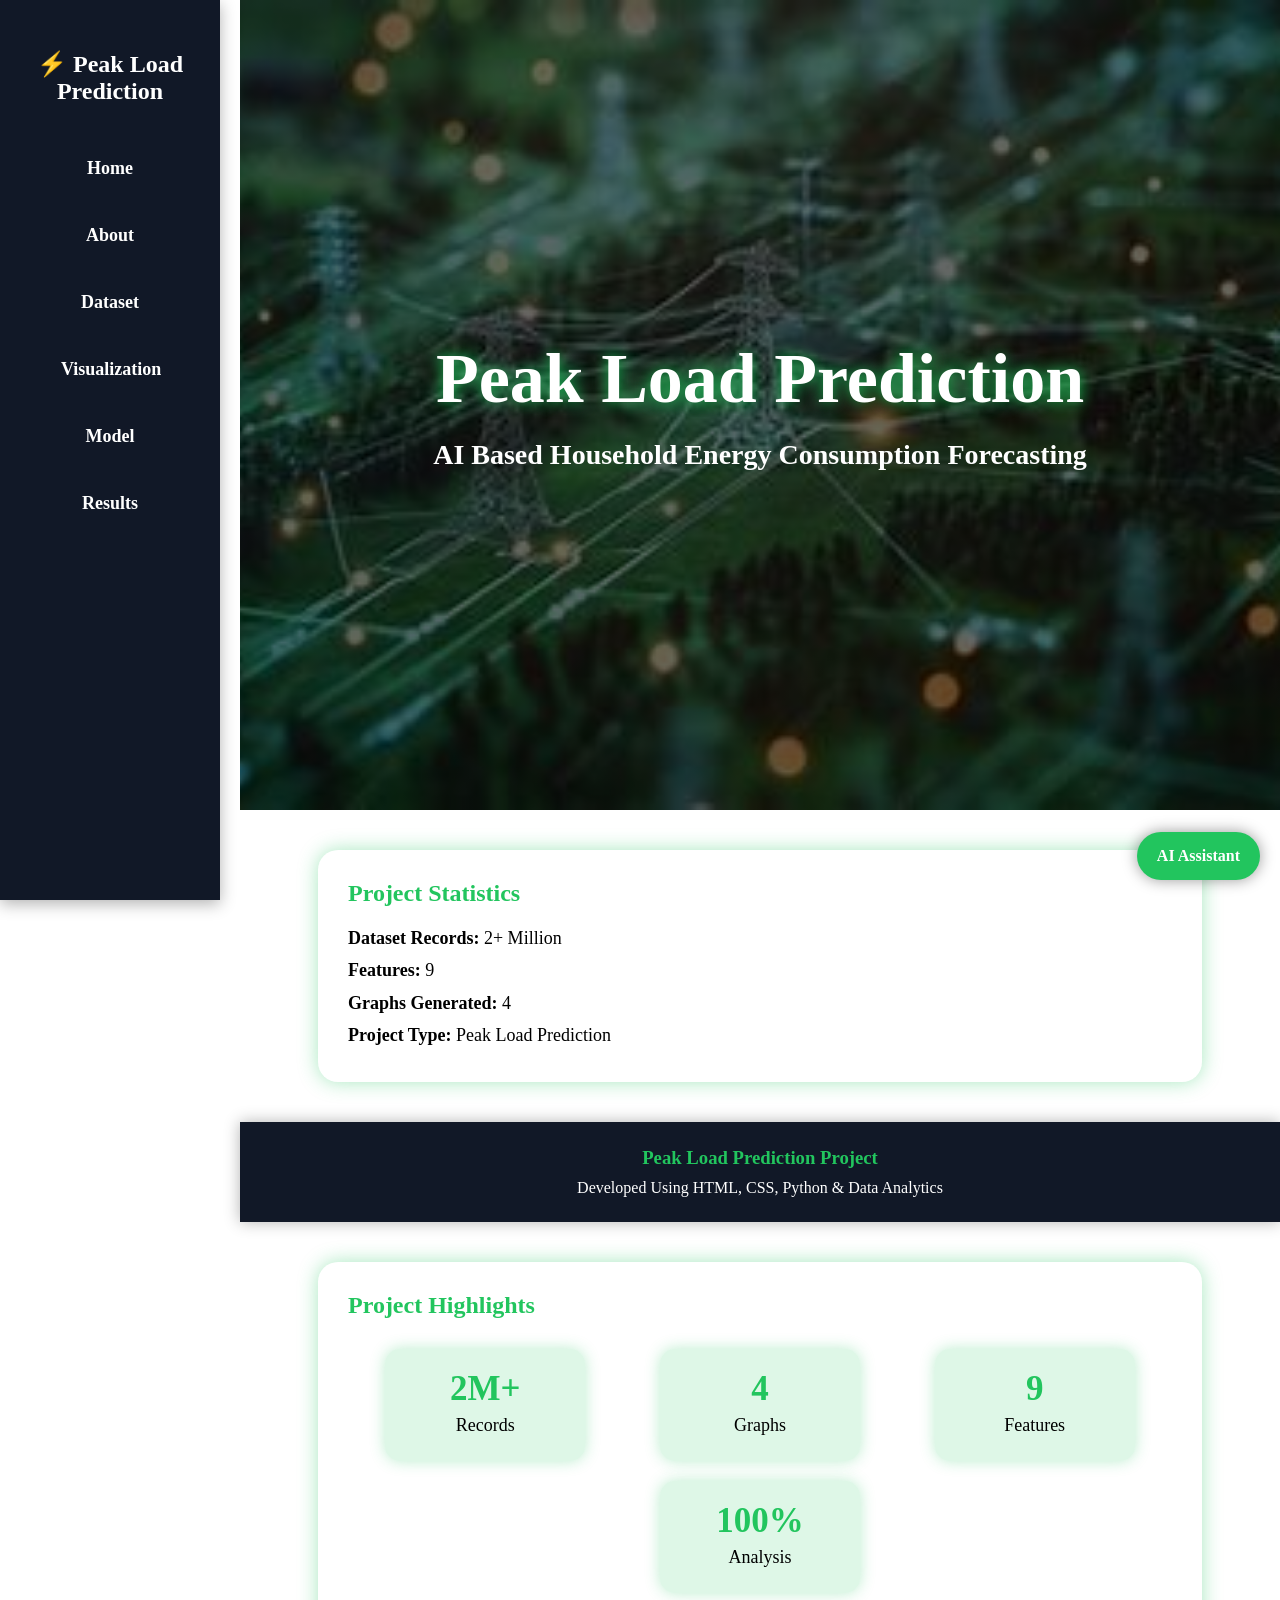
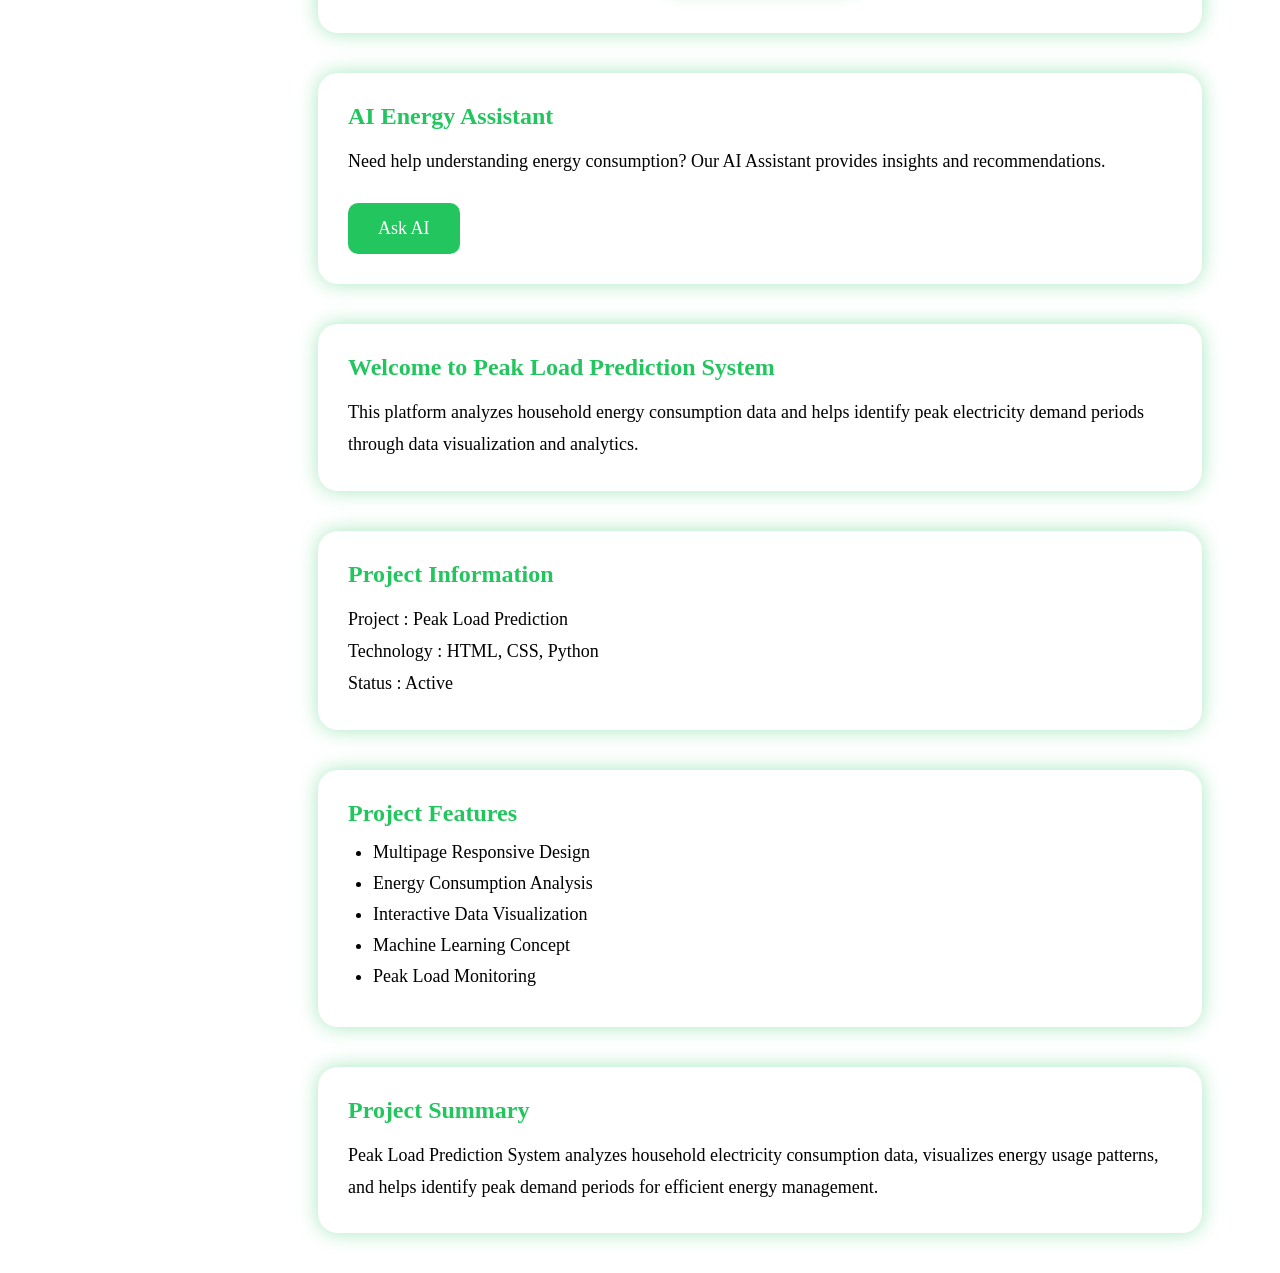
<file: index.html>
<!DOCTYPE html>
<html>
<head>
<title>Peak Load Prediction</title>
<link rel="stylesheet" href="style.css">
</head>

<body>

<nav>
<h2 style="color:white;text-align:center;margin-bottom:30px;">
⚡ Peak Load Prediction
</h2>

<a href="index.html">Home</a>
<a href="about.html">About</a>
<a href="dataset.html">Dataset</a>
<a href="visualization.html">Visualization</a>
<a href="model.html">Model</a>
<a href="results.html">Results</a>
</nav>

<div class="hero">

<h1>Peak Load Prediction</h1>

<p>
AI Based Household Energy Consumption Forecasting
</p>

</div>



<div class="card">

<h2>Project Statistics</h2>

<p><b>Dataset Records:</b> 2+ Million</p>
<p><b>Features:</b> 9</p>
<p><b>Graphs Generated:</b> 4</p>
<p><b>Project Type:</b> Peak Load Prediction</p>

</div>



<footer>
<h3>Peak Load Prediction Project</h3>
<p>Developed Using HTML, CSS, Python & Data Analytics</p>
</footer>



<div class="card">

<h2>Project Highlights</h2>

<div class="stats">

<div class="box">
<h3>2M+</h3>
<p>Records</p>
</div>

<div class="box">
<h3>4</h3>
<p>Graphs</p>
</div>

<div class="box">
<h3>9</h3>
<p>Features</p>
</div>

<div class="box">
<h3>100%</h3>
<p>Analysis</p>
</div>

</div>

</div>



<div class="card">

<h2>AI Energy Assistant</h2>

<p>
Need help understanding energy consumption?
Our AI Assistant provides insights and recommendations.
</p>

<button class="btn">Ask AI</button>

</div>

<div class="ai-button">
AI Assistant
</div>



<div class="card">

<h2>Welcome to Peak Load Prediction System</h2>

<p>
This platform analyzes household energy consumption data and helps identify peak electricity demand periods through data visualization and analytics.
</p>

</div>



<div class="card">

<h2>Project Information</h2>

<p>Project : Peak Load Prediction</p>
<p>Technology : HTML, CSS, Python</p>
<p>Status : Active</p>

</div>



<div class="card">

<h2>Project Features</h2>

<ul>
<li>Multipage Responsive Design</li>
<li>Energy Consumption Analysis</li>
<li>Interactive Data Visualization</li>
<li>Machine Learning Concept</li>
<li>Peak Load Monitoring</li>
</ul>

</div>



<div class="card">

<h2>Project Summary</h2>

<p>
Peak Load Prediction System analyzes household electricity consumption data,
visualizes energy usage patterns, and helps identify peak demand periods for
efficient energy management.
</p>

</div>

</body>
</html>
</file>
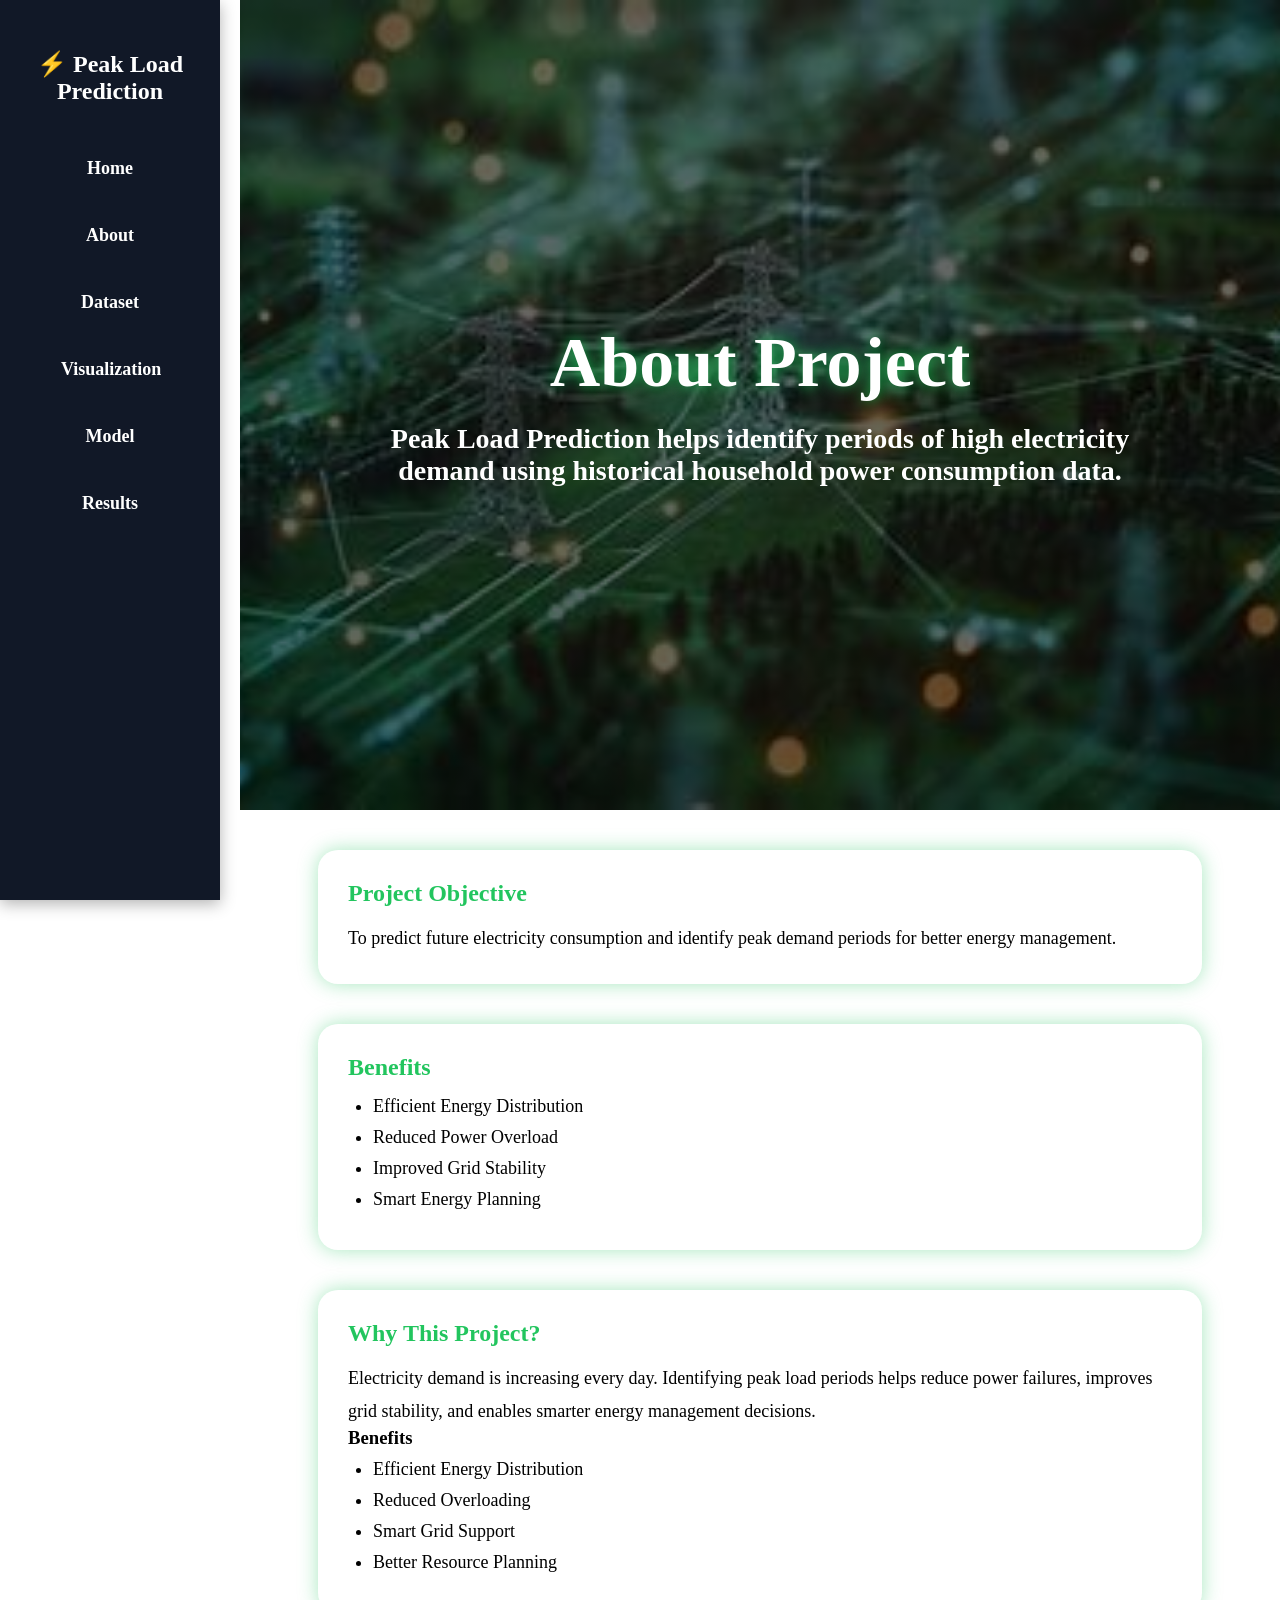
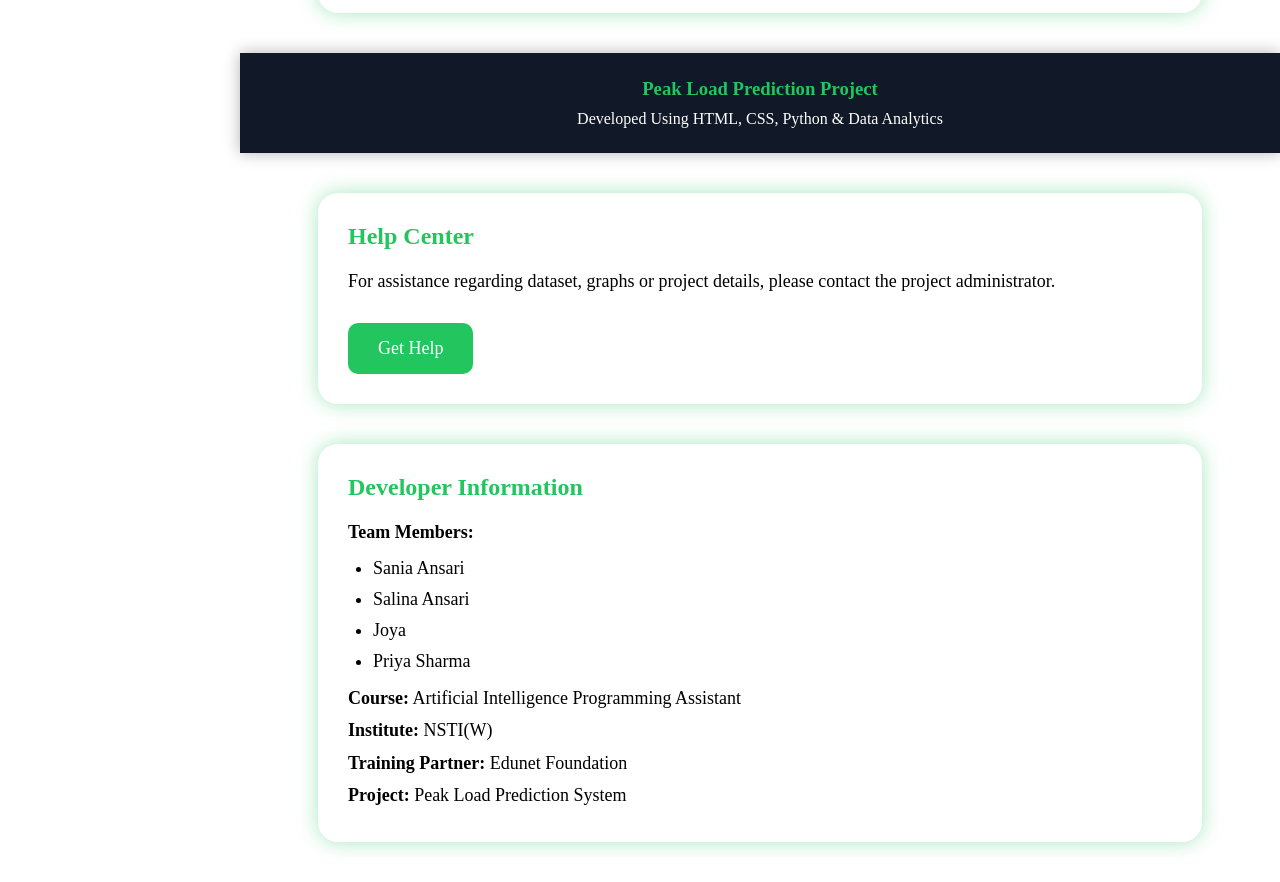
<file: about.html>
<!DOCTYPE html>
<html>

<head>
<title>About Project</title>
<link rel="stylesheet" href="style.css">
</head>

<body>

<nav>
<h2 style="color:white;text-align:center;margin-bottom:30px;">
⚡ Peak Load Prediction
</h2>

<a href="index.html">Home</a>
<a href="about.html">About</a>
<a href="dataset.html">Dataset</a>
<a href="visualization.html">Visualization</a>
<a href="model.html">Model</a>
<a href="results.html">Results</a>
</nav>

<div class="hero">

<h1>About Project</h1>

<p>
Peak Load Prediction helps identify periods of high electricity demand using historical household power consumption data.
</p>

</div>

<div class="card">

<h2>Project Objective</h2>

<p>
To predict future electricity consumption and identify peak demand periods for better energy management.
</p>

</div>

<div class="card">

<h2>Benefits</h2>

<ul>
<li>Efficient Energy Distribution</li>
<li>Reduced Power Overload</li>
<li>Improved Grid Stability</li>
<li>Smart Energy Planning</li>
</ul>

</div>



<div class="card">

<h2>Why This Project?</h2>

<p>
Electricity demand is increasing every day. Identifying peak load periods helps reduce power failures, improves grid stability, and enables smarter energy management decisions.
</p>

<h3>Benefits</h3>

<ul>
<li>Efficient Energy Distribution</li>
<li>Reduced Overloading</li>
<li>Smart Grid Support</li>
<li>Better Resource Planning</li>
</ul>

</div>



<footer>
<h3>Peak Load Prediction Project</h3>
<p>Developed Using HTML, CSS, Python & Data Analytics</p>
</footer>



<div class="card">

<h2>Help Center</h2>

<p>
For assistance regarding dataset, graphs or project details,
please contact the project administrator.
</p>

<button class="btn">Get Help</button>

</div>



<div class="card">

<h2>Developer Information</h2>

<p><b>Team Members:</b></p>

<ul>
<li>Sania Ansari</li>
<li>Salina Ansari</li>
<li>Joya</li>
<li>Priya Sharma</li>
</ul>

<p><b>Course:</b> Artificial Intelligence Programming Assistant</p>

<p><b>Institute:</b> NSTI(W)</p>

<p><b>Training Partner:</b> Edunet Foundation</p>

<p><b>Project:</b> Peak Load Prediction System</p>

</div>

</body>
</html>
</file>
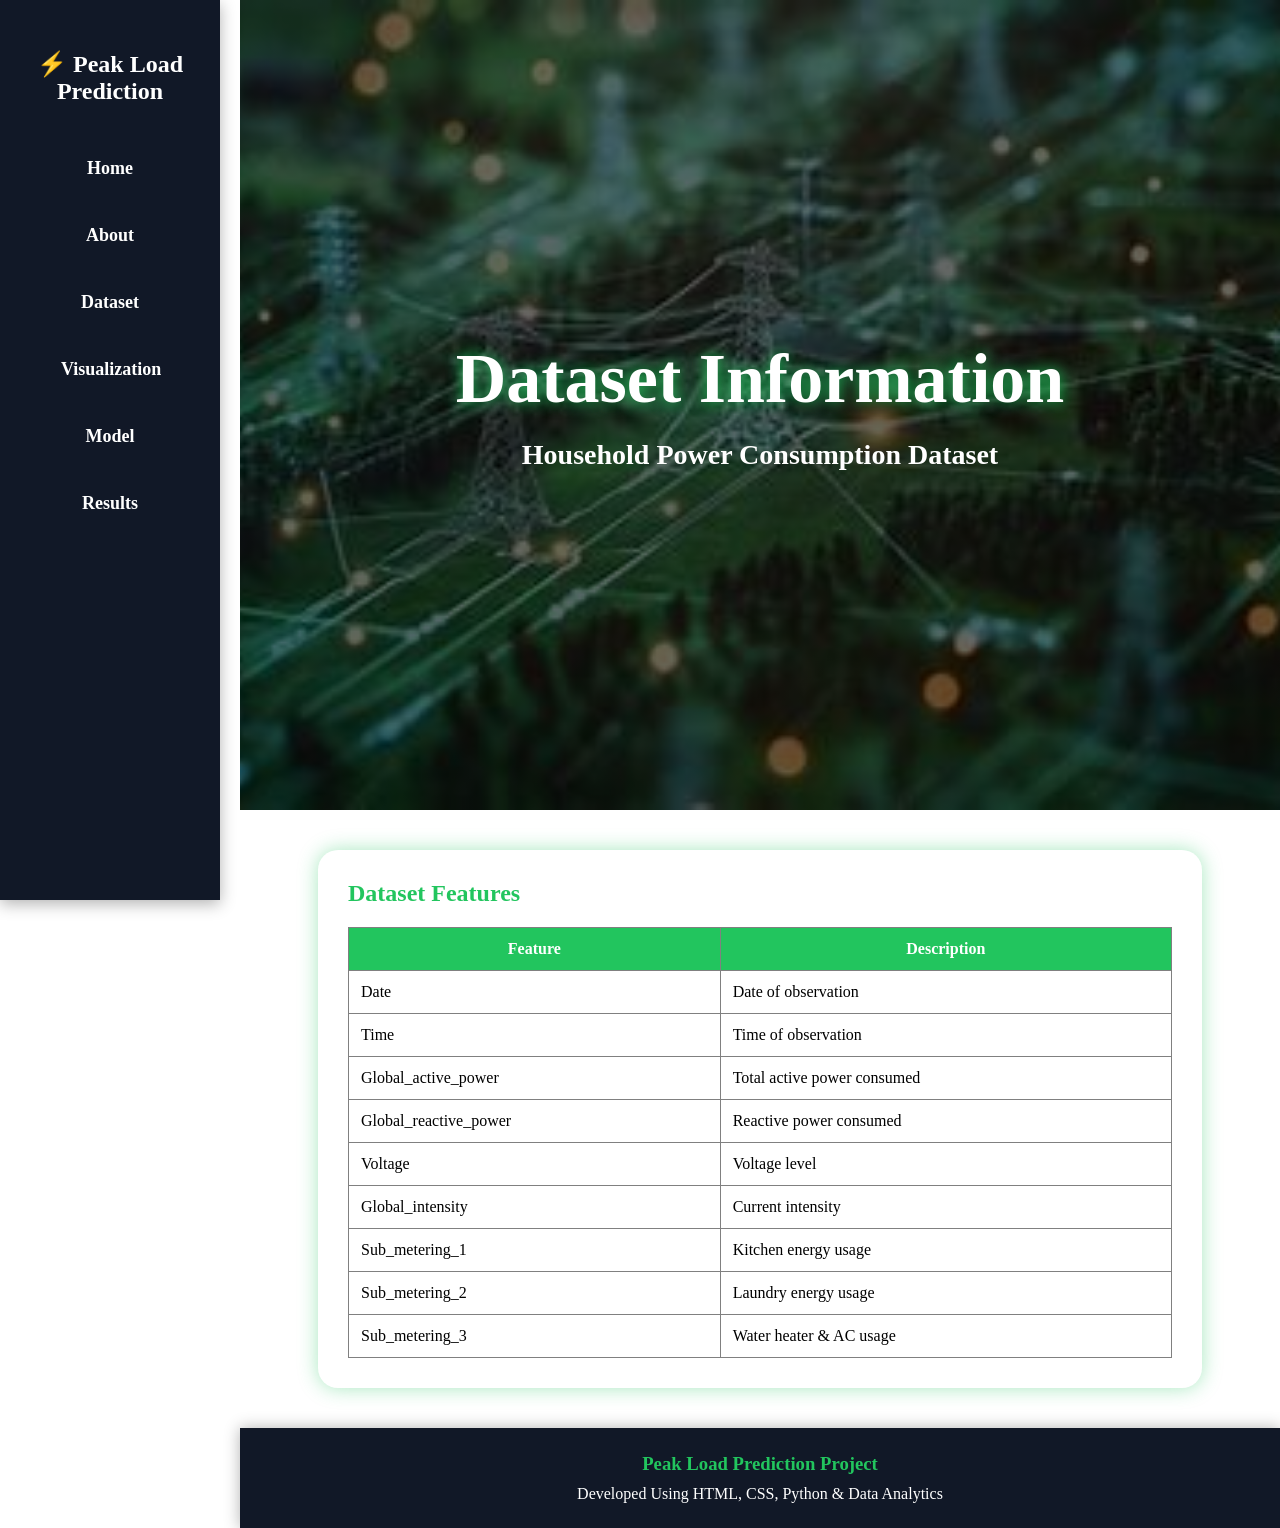
<file: dataset.html>
<!DOCTYPE html>
<html>

<head>
<title>Dataset Information</title>
<link rel="stylesheet" href="style.css">
</head>

<body>

<nav>
<h2 style="color:white;text-align:center;margin-bottom:30px;">
⚡ Peak Load Prediction
</h2>

<a href="index.html">Home</a>
<a href="about.html">About</a>
<a href="dataset.html">Dataset</a>
<a href="visualization.html">Visualization</a>
<a href="model.html">Model</a>
<a href="results.html">Results</a>
</nav>

<div class="hero">
<h1>Dataset Information</h1>
<p>Household Power Consumption Dataset</p>
</div>

<div class="card">

<h2>Dataset Features</h2>

<table border="1" width="100%" cellpadding="10">

<tr>
<th>Feature</th>
<th>Description</th>
</tr>

<tr>
<td>Date</td>
<td>Date of observation</td>
</tr>

<tr>
<td>Time</td>
<td>Time of observation</td>
</tr>

<tr>
<td>Global_active_power</td>
<td>Total active power consumed</td>
</tr>

<tr>
<td>Global_reactive_power</td>
<td>Reactive power consumed</td>
</tr>

<tr>
<td>Voltage</td>
<td>Voltage level</td>
</tr>

<tr>
<td>Global_intensity</td>
<td>Current intensity</td>
</tr>

<tr>
<td>Sub_metering_1</td>
<td>Kitchen energy usage</td>
</tr>

<tr>
<td>Sub_metering_2</td>
<td>Laundry energy usage</td>
</tr>

<tr>
<td>Sub_metering_3</td>
<td>Water heater & AC usage</td>
</tr>

</table>

</div>



<footer>
<h3>Peak Load Prediction Project</h3>
<p>Developed Using HTML, CSS, Python & Data Analytics</p>
</footer>

</body>
</html>
</file>
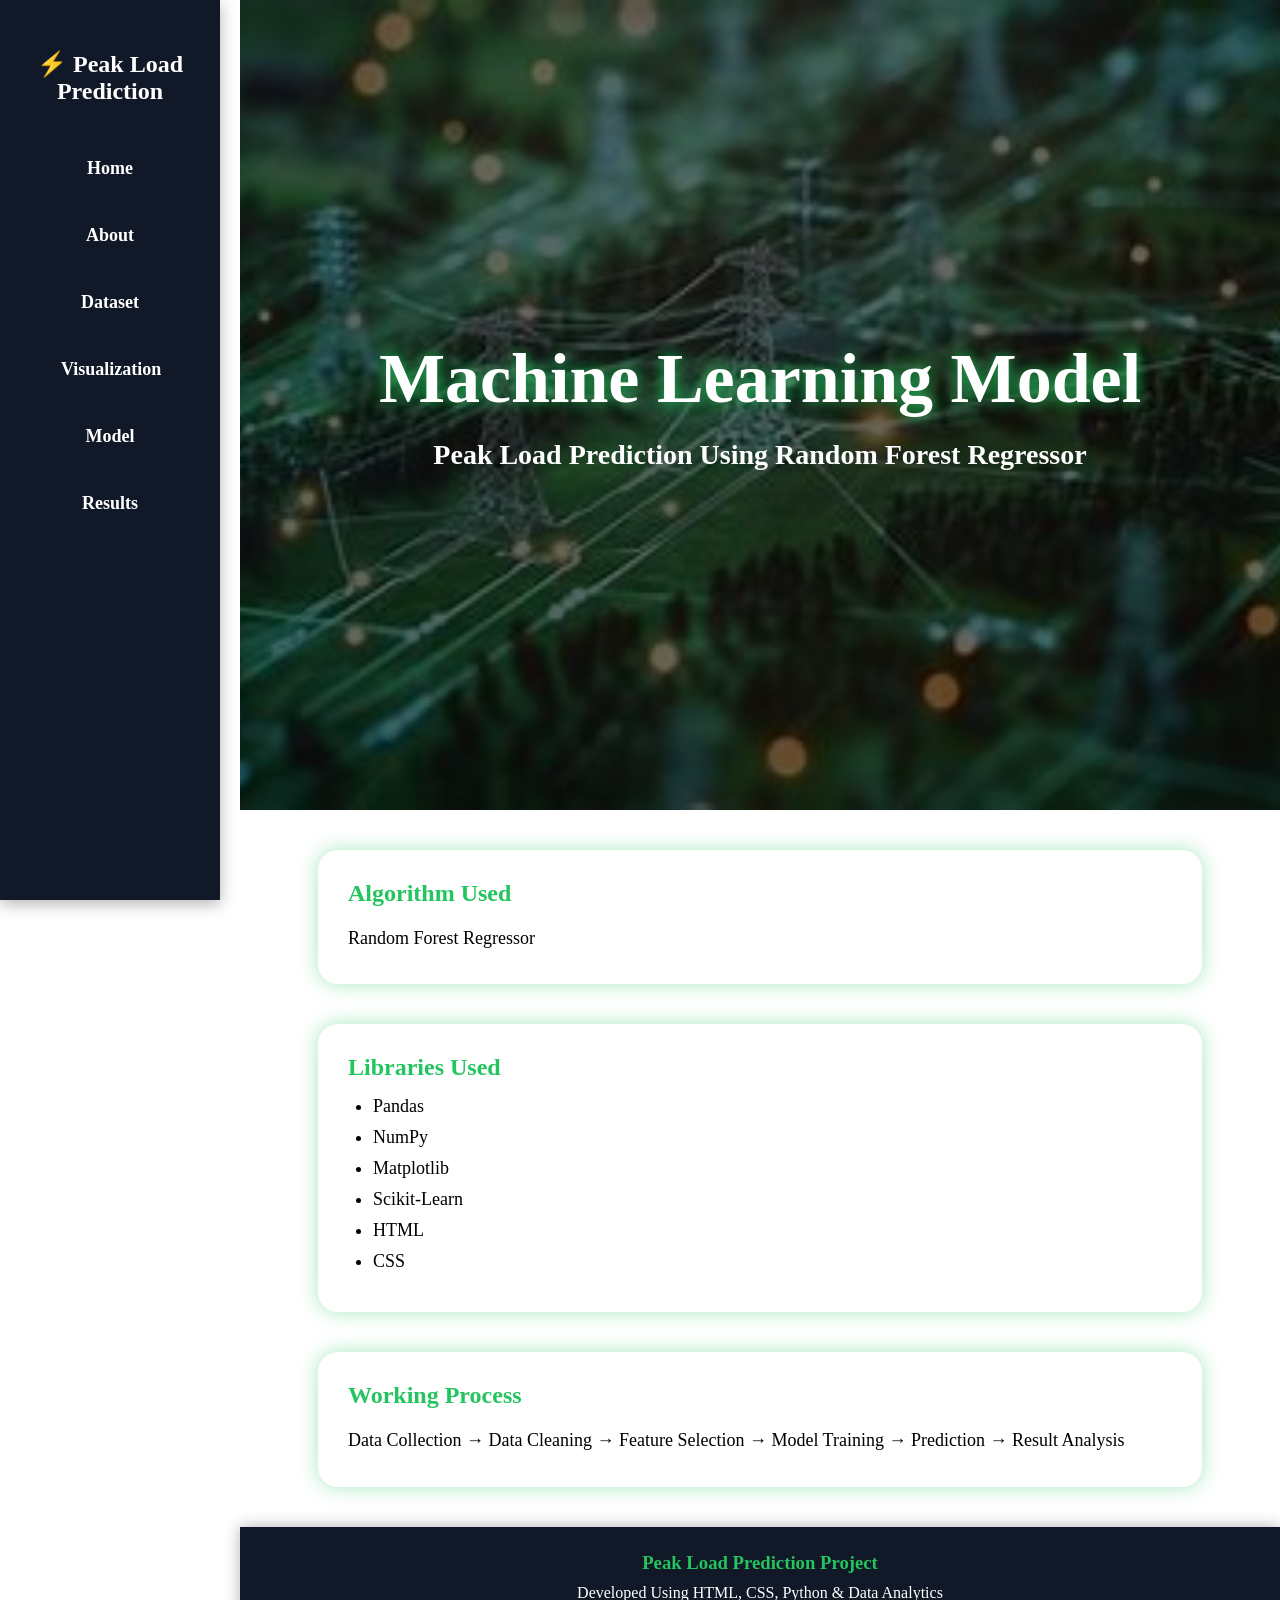
<file: model.html>
<!DOCTYPE html>
<html>
<head>
<title>Machine Learning Model</title>
<link rel="stylesheet" href="style.css">
</head>

<body>

<nav>
<h2 style="color:white;text-align:center;margin-bottom:30px;">
⚡ Peak Load Prediction
</h2>

<a href="index.html">Home</a>
<a href="about.html">About</a>
<a href="dataset.html">Dataset</a>
<a href="visualization.html">Visualization</a>
<a href="model.html">Model</a>
<a href="results.html">Results</a>
</nav>

<div class="hero">
<h1>Machine Learning Model</h1>
<p>Peak Load Prediction Using Random Forest Regressor</p>
</div>

<div class="card">
<h2>Algorithm Used</h2>
<p>Random Forest Regressor</p>
</div>

<div class="card">
<h2>Libraries Used</h2>
<ul>
<li>Pandas</li>
<li>NumPy</li>
<li>Matplotlib</li>
<li>Scikit-Learn</li>
<li>HTML</li>
<li>CSS</li>
</ul>
</div>

<div class="card">
<h2>Working Process</h2>
<p>
Data Collection → Data Cleaning → Feature Selection →
Model Training → Prediction → Result Analysis
</p>
</div>



<footer>
<h3>Peak Load Prediction Project</h3>
<p>Developed Using HTML, CSS, Python & Data Analytics</p>
</footer>

</body>
</html>
</file>
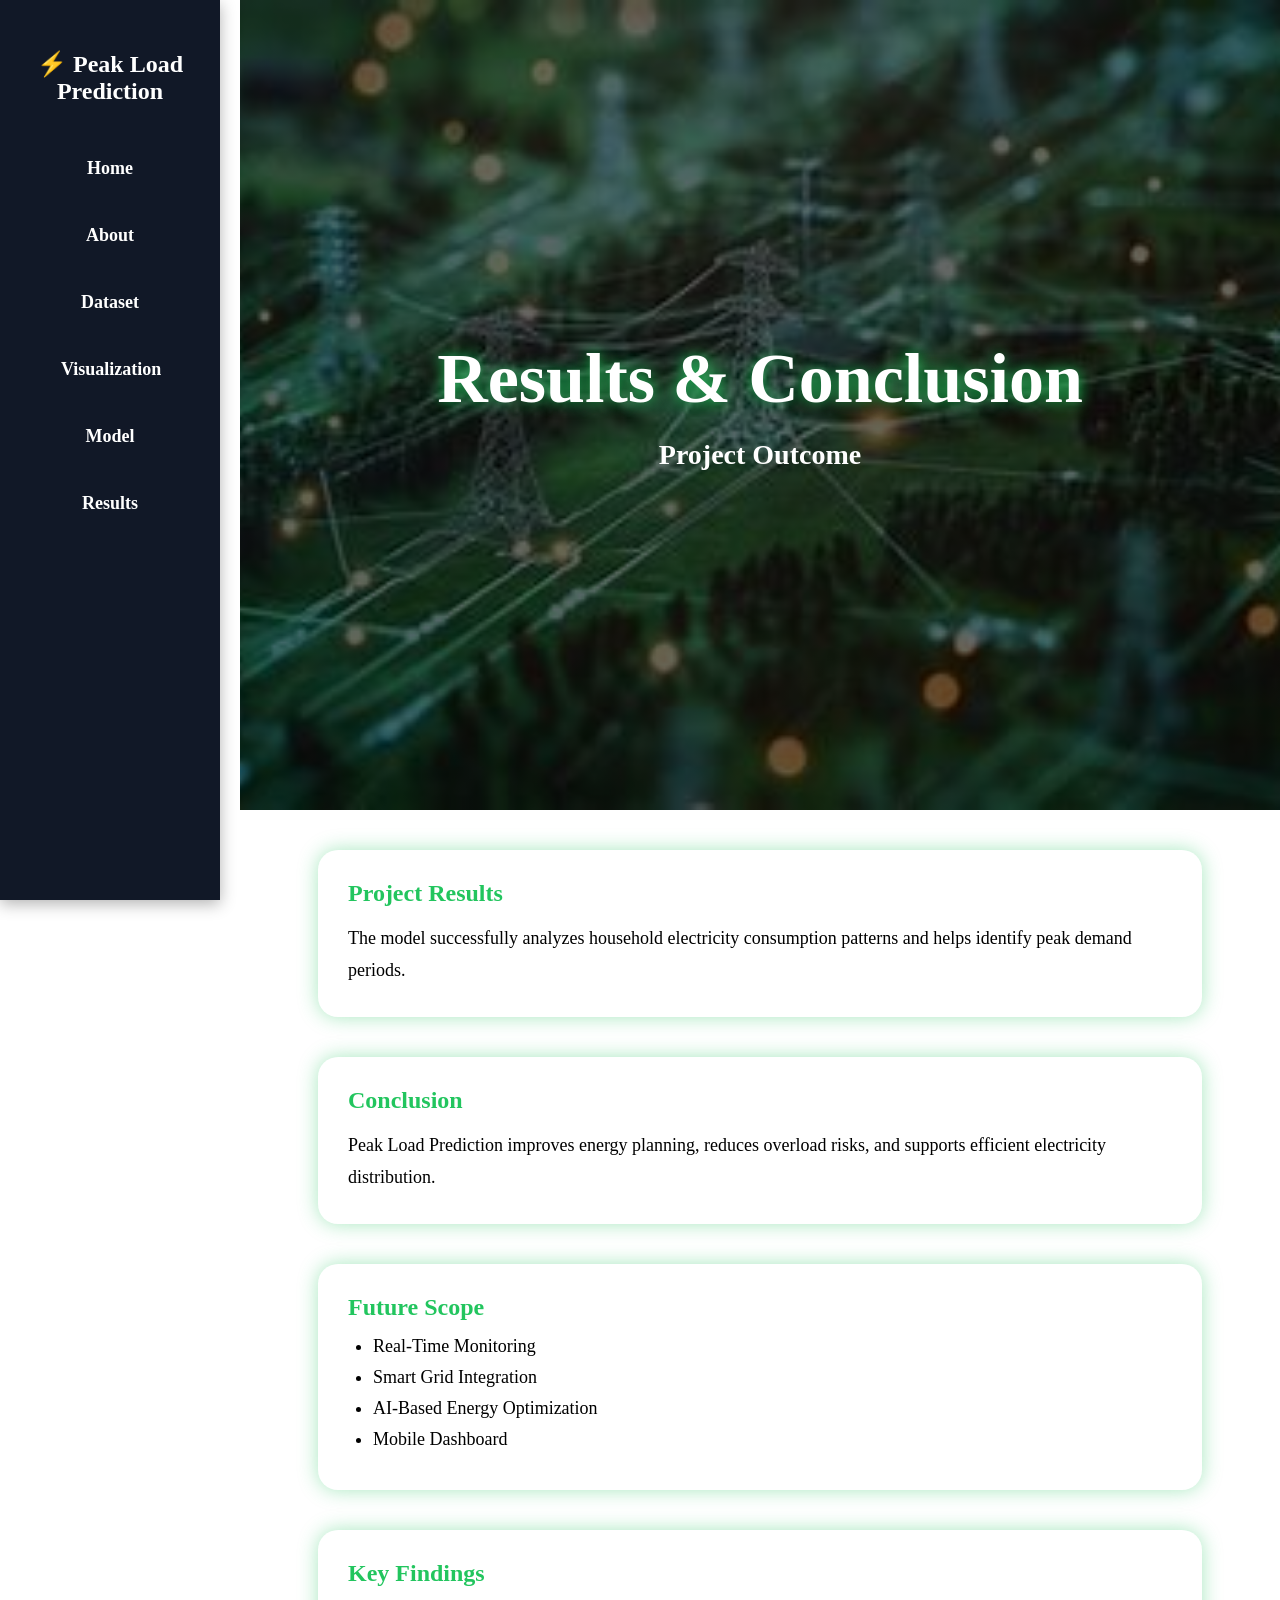
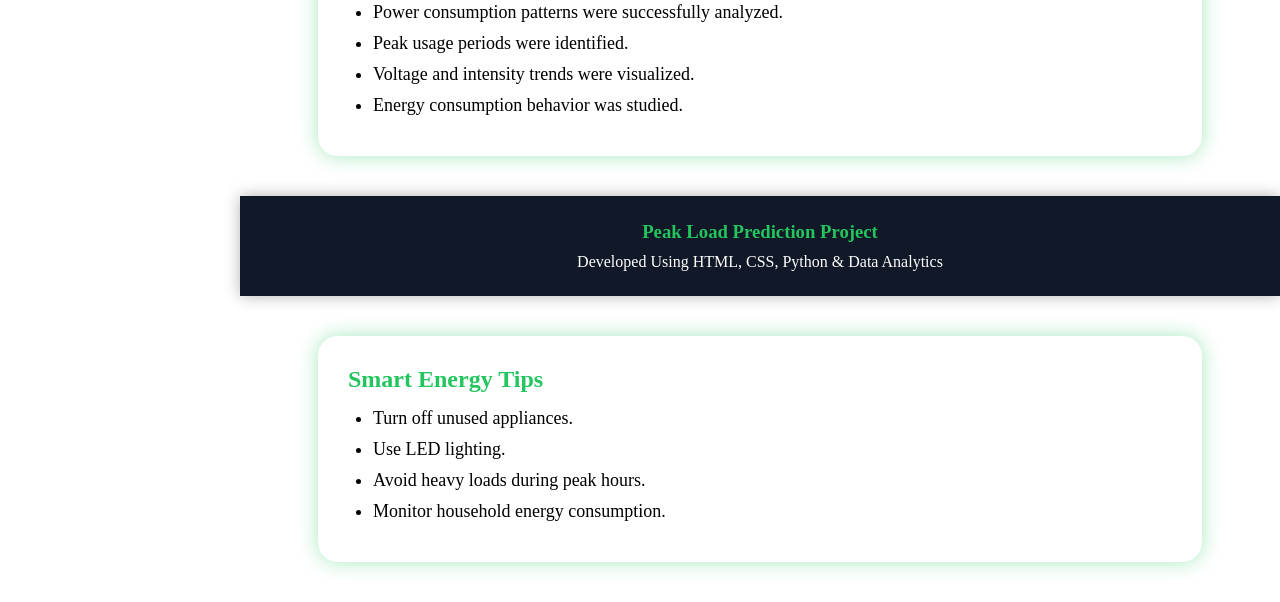
<file: results.html>
<!DOCTYPE html>
<html>
<head>
<title>Results</title>
<link rel="stylesheet" href="style.css">
</head>

<body>

<nav>
<h2 style="color:white;text-align:center;margin-bottom:30px;">
⚡ Peak Load Prediction
</h2>

<a href="index.html">Home</a>
<a href="about.html">About</a>
<a href="dataset.html">Dataset</a>
<a href="visualization.html">Visualization</a>
<a href="model.html">Model</a>
<a href="results.html">Results</a>
</nav>

<div class="hero">
<h1>Results & Conclusion</h1>
<p>Project Outcome</p>
</div>

<div class="card">
<h2>Project Results</h2>
<p>
The model successfully analyzes household electricity consumption patterns
and helps identify peak demand periods.
</p>
</div>

<div class="card">
<h2>Conclusion</h2>
<p>
Peak Load Prediction improves energy planning, reduces overload risks,
and supports efficient electricity distribution.
</p>
</div>

<div class="card">
<h2>Future Scope</h2>
<ul>
<li>Real-Time Monitoring</li>
<li>Smart Grid Integration</li>
<li>AI-Based Energy Optimization</li>
<li>Mobile Dashboard</li>
</ul>
</div>



<div class="card">

<h2>Key Findings</h2>

<ul>
<li>Power consumption patterns were successfully analyzed.</li>
<li>Peak usage periods were identified.</li>
<li>Voltage and intensity trends were visualized.</li>
<li>Energy consumption behavior was studied.</li>

</ul>

</div>



<footer>
<h3>Peak Load Prediction Project</h3>
<p>Developed Using HTML, CSS, Python & Data Analytics</p>
</footer>



<div class="card">

<h2>Smart Energy Tips</h2>

<ul>
<li>Turn off unused appliances.</li>
<li>Use LED lighting.</li>
<li>Avoid heavy loads during peak hours.</li>
<li>Monitor household energy consumption.</li>
</ul>

</div>

</body>
</html>
</file>
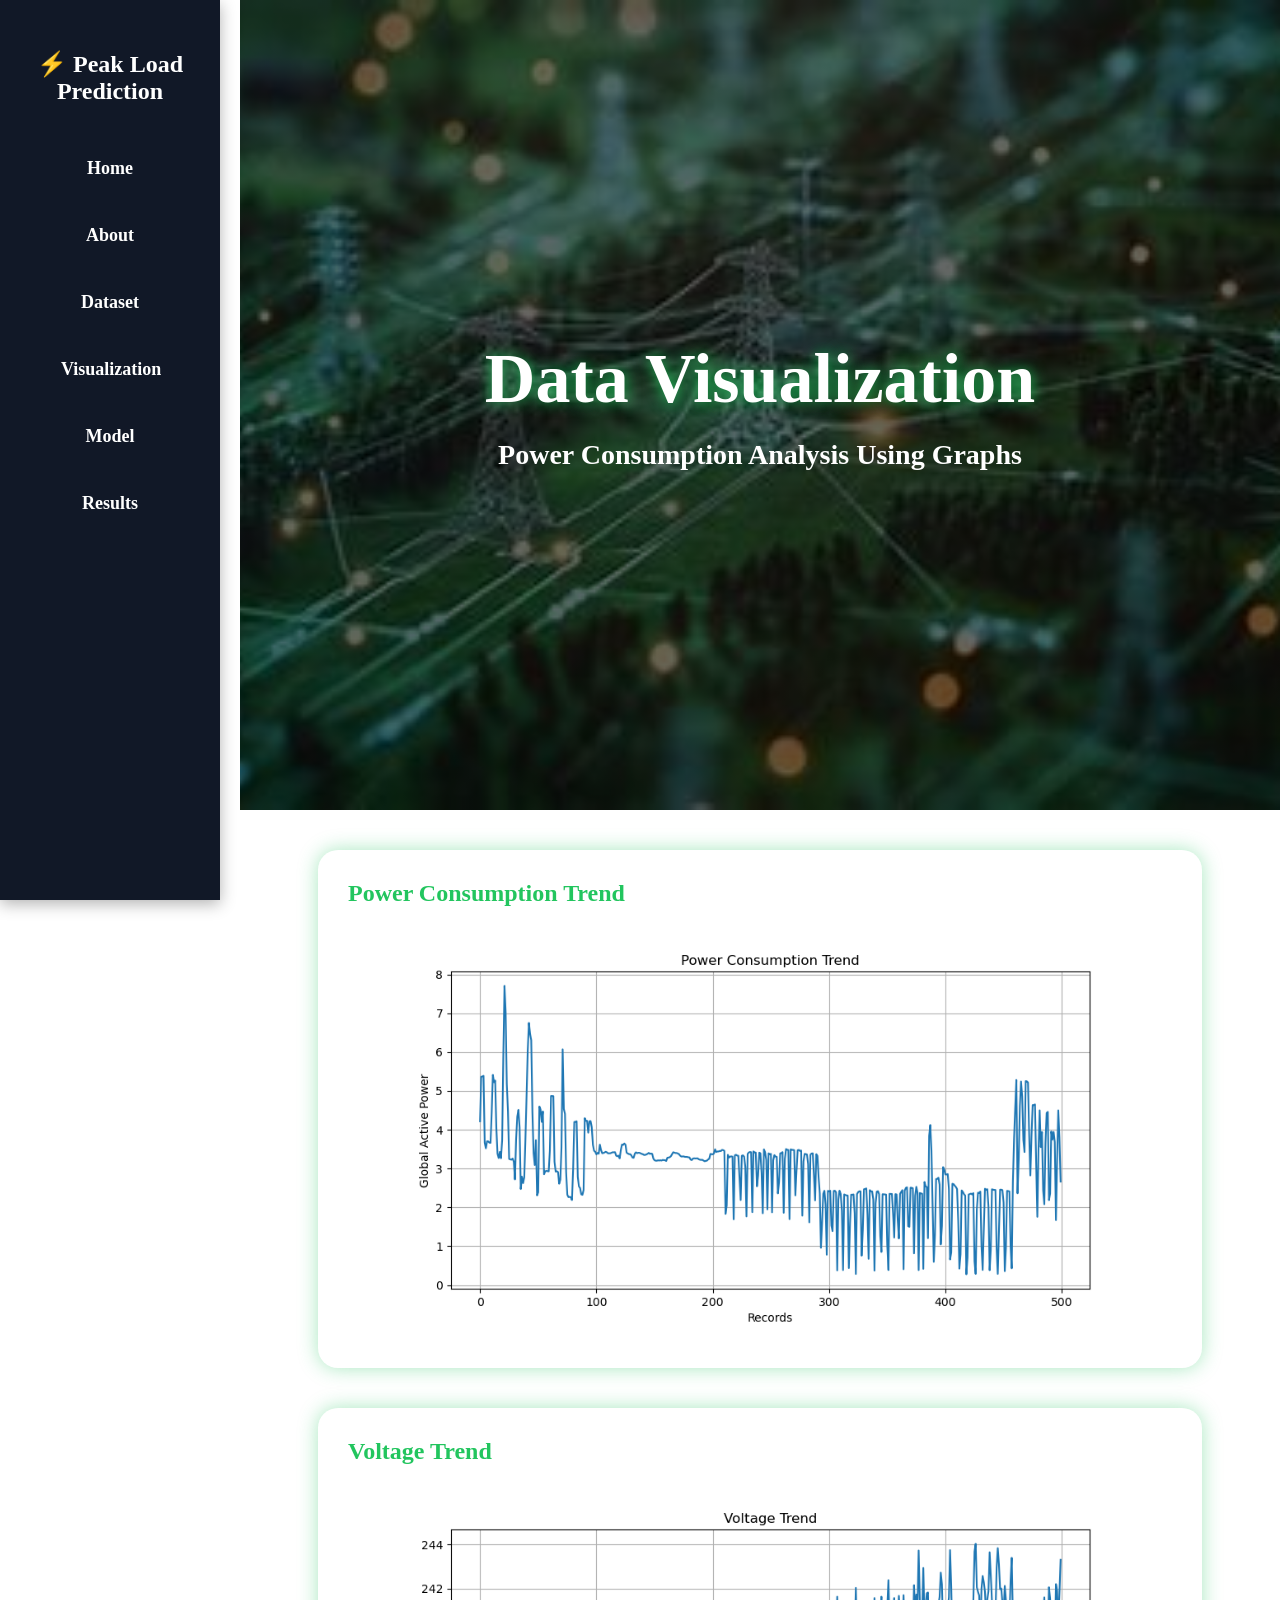
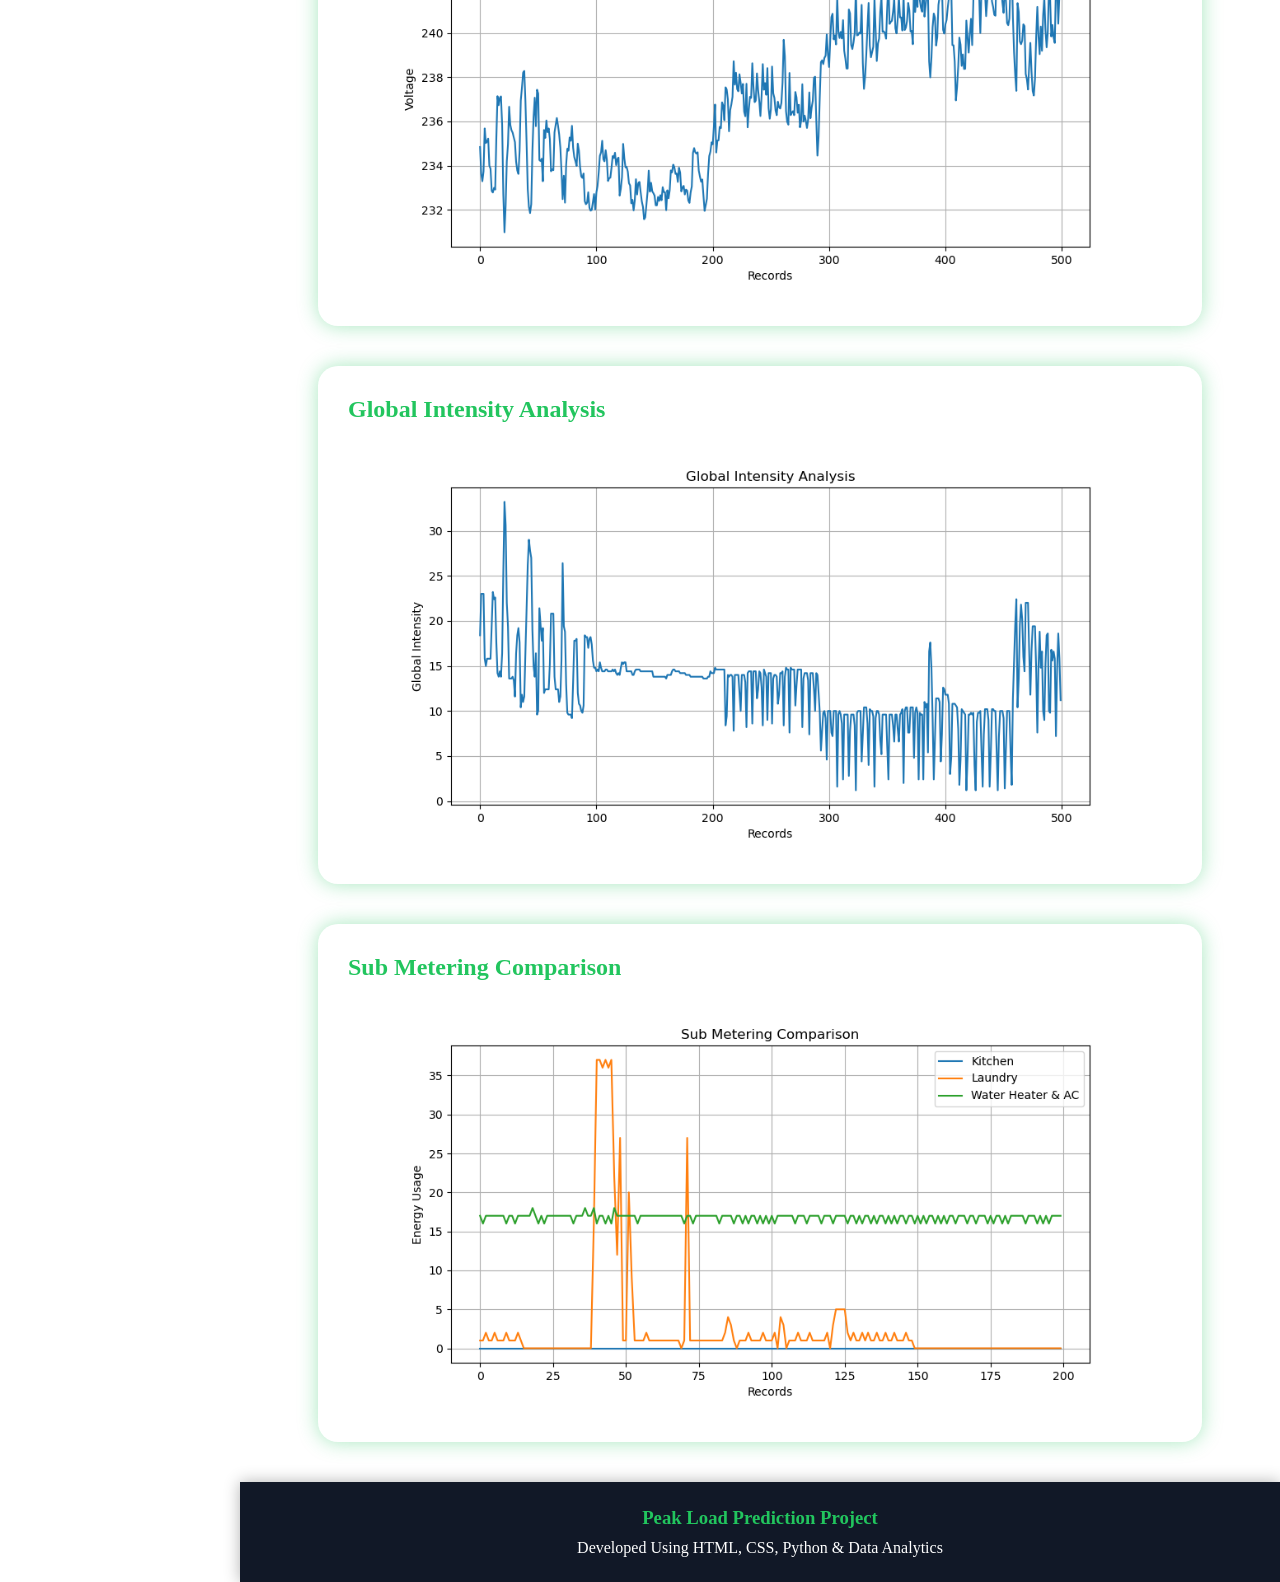
<file: visualization.html>
<!DOCTYPE html>
<html>

<head>
<title>Data Visualization</title>
<link rel="stylesheet" href="style.css">
</head>

<body>

<nav>
<h2 style="color:white;text-align:center;margin-bottom:30px;">
⚡ Peak Load Prediction
</h2>

<a href="index.html">Home</a>
<a href="about.html">About</a>
<a href="dataset.html">Dataset</a>
<a href="visualization.html">Visualization</a>
<a href="model.html">Model</a>
<a href="results.html">Results</a>
</nav>

<div class="hero">

<h1>Data Visualization</h1>

<p>
Power Consumption Analysis Using Graphs
</p>

</div>

<div class="card">

<h2>Power Consumption Trend</h2>

<img src="graph1.png" width="100%">

</div>

<div class="card">

<h2>Voltage Trend</h2>

<img src="graph2.png" width="100%">

</div>

<div class="card">

<h2>Global Intensity Analysis</h2>

<img src="graph3.png" width="100%">

</div>

<div class="card">

<h2>Sub Metering Comparison</h2>

<img src="graph4.png" width="100%">

</div>



<footer>
<h3>Peak Load Prediction Project</h3>
<p>Developed Using HTML, CSS, Python & Data Analytics</p>
</footer>

</body>
</html>
</file>
<file: style.css>
*{
margin:0;
padding:0;
box-sizing:border-box;
font-family:Segoe UI;
}

body{
color:white;
}

nav{
background:#111827;
padding:20px;
text-align:center;
}

nav a{
color:white;
text-decoration:none;
margin:20px;
font-size:18px;
font-weight:bold;
}

nav a:hover{
color:#22c55e;
}

.hero{
height:90vh;
display:flex;
justify-content:center;
align-items:center;
flex-direction:column;
background:
linear-gradient(rgba(0,0,0,0.6),rgba(0,0,0,0.6)),
url('energy.jpg');

background-size:cover;
background-position:center;
text-align:center;
}

.hero h1{
font-size:60px;
margin-bottom:20px;
}

.hero p{
font-size:24px;
max-width:800px;
}

.btn{
margin-top:25px;
padding:15px 30px;
background:#22c55e;
border:none;
border-radius:10px;
font-size:18px;
color:white;
}


.card{
width:80%;
margin:40px auto;
padding:30px;
background:rgba(255,255,255,0.1);
border-radius:20px;
backdrop-filter:blur(10px);
box-shadow:0 0 20px rgba(0,0,0,0.3);
}

.card h2{
color:#22c55e;
margin-bottom:15px;
}

.card ul{
padding-left:25px;
}

.card li{
margin:10px 0;
}


table{
border-collapse:collapse;
margin-top:20px;
}

th{
background:#22c55e;
color:white;
}

td,th{
padding:12px;
}

tr:nth-child(even){
background:rgba(255,255,255,0.08);
}


.card:hover{
transform:scale(1.03);
transition:0.4s;
}

footer{
background:#111827;
padding:20px;
text-align:center;
margin-top:30px;
}



nav{
background:rgba(17,24,39,0.95);
padding:20px;
text-align:center;
position:sticky;
top:0;
box-shadow:0 4px 15px rgba(0,0,0,0.3);
}

nav a{
color:white;
text-decoration:none;
margin:20px;
font-size:18px;
font-weight:bold;
transition:0.3s;
}

nav a:hover{
color:#22c55e;
font-size:20px;
}



.hero h1{
font-size:70px;
text-shadow:0 0 15px #22c55e;
}

.hero p{
font-size:28px;
font-weight:bold;
}



.hero h1{
font-size:70px;
text-shadow:0 0 15px #22c55e;
}

.hero p{
font-size:28px;
font-weight:bold;
}



.card{
width:85%;
margin:40px auto;
padding:30px;
border-radius:20px;
background:rgba(255,255,255,0.12);
backdrop-filter:blur(10px);
box-shadow:0 0 20px rgba(34,197,94,0.4);
}

.card:hover{
transform:scale(1.02);
transition:0.4s;
}



.card{
color:black !important;
}

.card p{
color:black !important;
font-size:18px;
line-height:1.8;
}

.card li{
color:black !important;
font-size:18px;
}



footer{
background:#111827;
color:white;
text-align:center;
padding:25px;
margin-top:40px;
box-shadow:0 0 15px rgba(0,0,0,0.3);
}

footer h3{
color:#22c55e;
margin-bottom:10px;
}



.stats{
display:flex;
justify-content:space-around;
flex-wrap:wrap;
margin-top:20px;
}

.box{
width:200px;
padding:20px;
margin:10px;
border-radius:15px;
text-align:center;
background:rgba(34,197,94,0.15);
box-shadow:0 0 15px rgba(34,197,94,0.3);
}

.box h3{
font-size:35px;
color:#22c55e;
}

.box:hover{
transform:translateY(-8px);
transition:0.4s;
}



.search-box{
float:right;
margin-right:20px;
}

.search-box input{
padding:8px;
border-radius:8px;
border:none;
}

.search-box button{
padding:8px 12px;
border:none;
border-radius:8px;
background:#22c55e;
color:white;
cursor:pointer;
}

.ai-button{
position:fixed;
bottom:20px;
right:20px;
background:#22c55e;
color:white;
padding:15px 20px;
border-radius:50px;
font-weight:bold;
box-shadow:0 0 15px rgba(0,0,0,0.4);
z-index:999;
}



nav{
background:rgba(17,24,39,0.95);
padding:20px;
text-align:left !important;
padding-left:40px;
}

nav a{
margin-right:30px;
}



nav{
display:flex;
justify-content:flex-start;
align-items:center;
padding:20px 40px;
background:#111827;
}

nav a{
color:white;
text-decoration:none;
margin-right:30px;
font-weight:bold;
}



.card{
transition:0.4s;
}

.card:hover{
transform:translateY(-10px);
box-shadow:0 0 25px rgba(34,197,94,0.5);
}



nav{
display:flex !important;
justify-content:flex-start !important;
align-items:center;
padding:15px 30px;
background:#111827;
}

nav a{
display:inline-block;
margin-right:25px;
text-decoration:none;
color:white;
font-weight:bold;
font-size:18px;
}



nav{
width:220px;
height:100vh;
position:fixed;
left:0;
top:0;
background:#111827;
padding-top:30px;
}

nav a{
display:block;
color:white;
text-decoration:none;
padding:15px 25px;
font-size:18px;
font-weight:bold;
margin:10px 0;
}

nav a:hover{
background:#22c55e;
border-radius:8px;
}

body{
margin-left:240px;
}



nav{
position:fixed;
left:0;
top:0;
width:220px;
height:100%;
background:#111827;
padding-top:50px;
display:flex;
flex-direction:column;
align-items:center;
}

nav a{
display:block;
width:80%;
text-align:center;
padding:15px;
margin:8px 0;
color:white;
text-decoration:none;
font-weight:bold;
font-size:18px;
border-radius:10px;
}

nav a:hover{
background:#22c55e;
}

body{
margin-left:240px;
}
</file>
